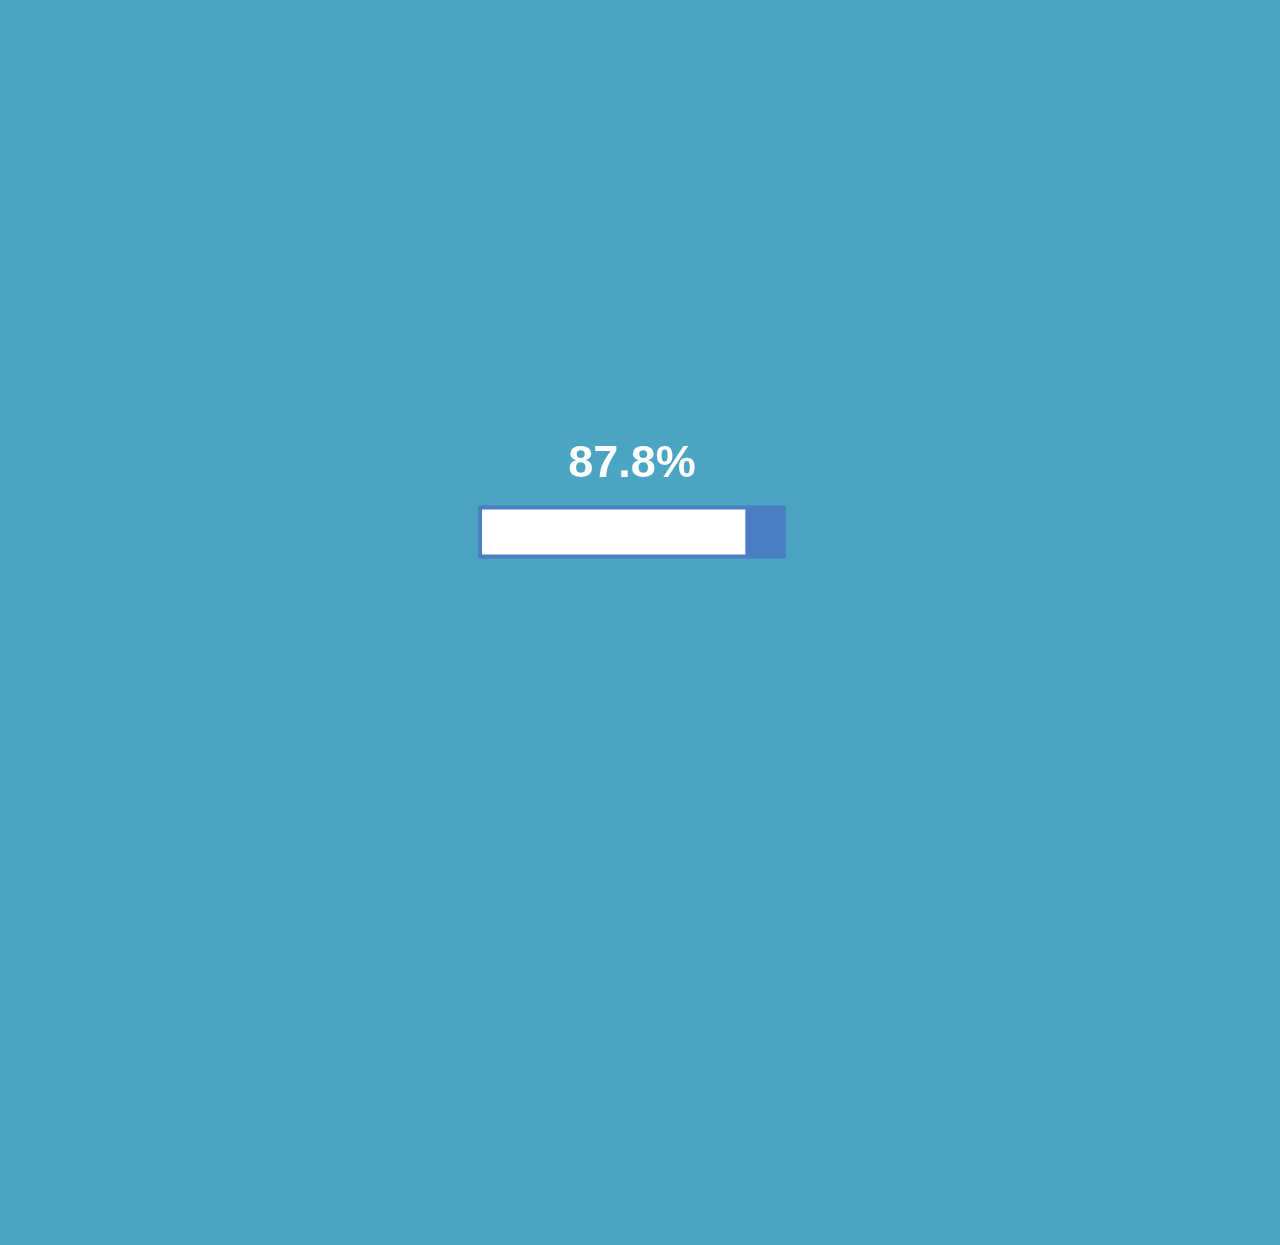
<file: candyrain/index.html>
<!DOCTYPE html>
<html lang="zh">
<head>
    <meta charset="utf-8" />

    <meta name="viewport" content="initial-scale=1.0,maximum-scale=1.0" />

    <!--<link rel="stylesheet" href="app.css" type="text/css" />-->
	<script type="text/javascript" src="js/game.min.js"></script>
		<script type="text/javascript" src='./sg/softgames-1.1.js'></script>
        <script type="text/javascript" src='./sg/sg.hooks.js'></script>
	 <!--Analytics-->
<style>
BODY, HTML 
{
    -webkit-tap-highlight-color: rgba(0,0,0,0); 
    -webkit-touch-callout: none;                
    -webkit-text-size-adjust: none;             
    -webkit-user-select: none;                  
	margin: 			0;
	padding: 			0;
	font-family: 		Arial, Verdana, sans-serif;
	font-size: 			12px;
	font-weight:		normal;
	color: 				#ccc;
	background-color:	#4aa4c2;
}

.loader {
	width: 100%;
	height: 100px;
	position: absolute;
	text-align:center;
	margin-top: 250px;
    display: block !important;
}
</style>
</head>
<body style="position:absolute" onLoad="alk();">
    <div id="viewporter" style="position: absolute; top: -8px; left: -8px;">
        <canvas id="canvas" width="700" height="900"></canvas>
        <div id="loader"></div>
    </div>
	
<script>
if (GameLang == "zh") {
	document.title = "糖果粉碎世界";
}
else {
	document.title = "Candyrain Swipe Out";
}
</script>

</body>
</html>
</file>
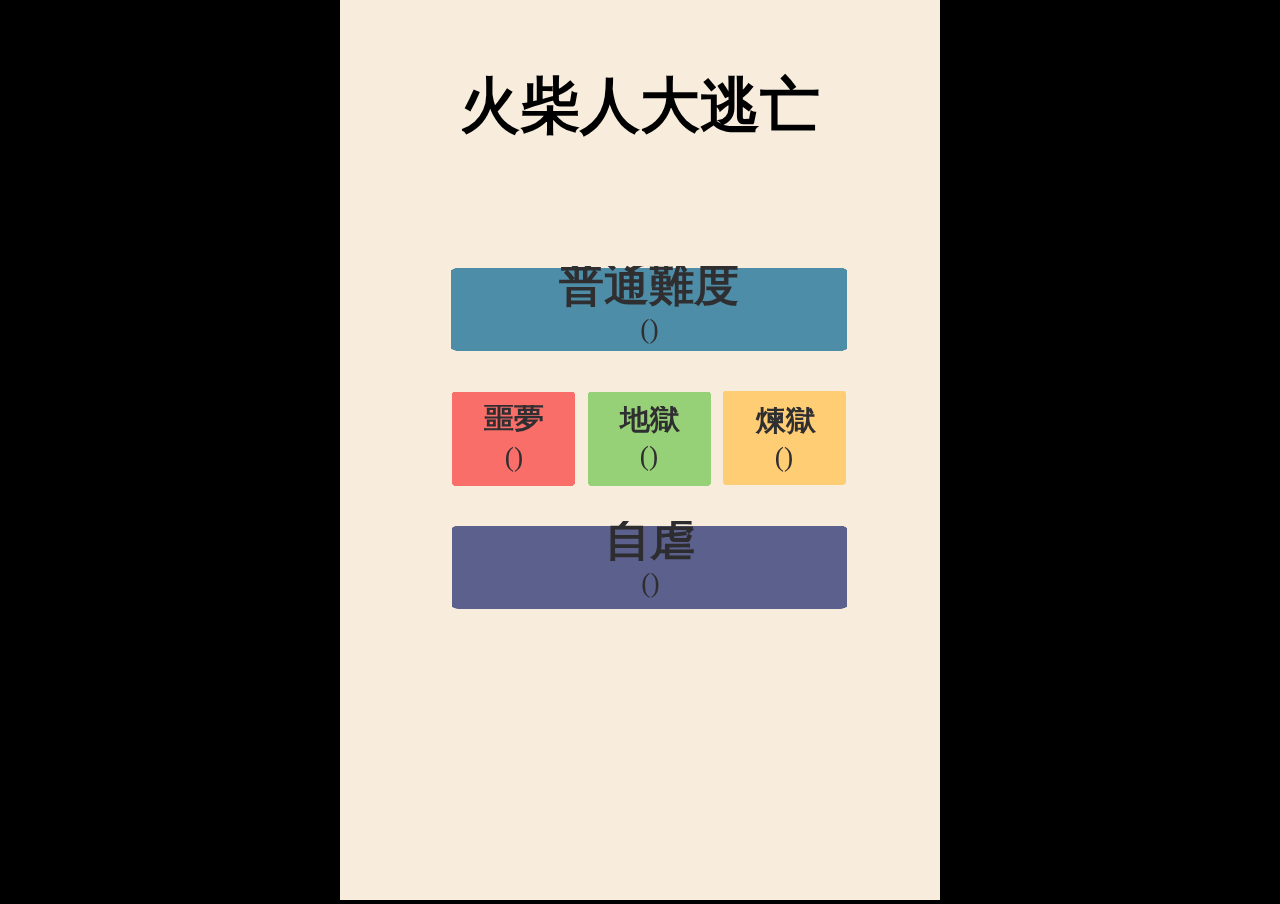
<file: hcrdtw/index.html>
<!DOCTYPE html>
<html>
<head>
    <meta charset="UTF-8" />
	<meta http-equiv="X-UA-Compatible" content="IE=edge,chrome=1" />
	<meta name="viewport" content="width=device-width, initial-scale=1.0, maximum-scale=1.0, minimum-scale=1.0, user-scalable=no, minimal-ui" />
	<meta name="apple-mobile-web-app-capable" content="yes" />
	<meta name="apple-mobile-web-app-status-bar-style" content="black" />
	<link rel="apple-touch-icon" sizes="256x256" href="icon-256.png" />
	<meta name="HandheldFriendly" content="true" />
	<meta name="mobile-web-app-capable" content="yes" />
	<link rel="shortcut icon" sizes="256x256" href="icon-256.png" />
	<script type="text/javascript">
			window.onload = function (){
				// updateShare(0,0);
			}
	</script>
	<style type="text/css">
		* {
			padding: 0;
			margin: 0;
		}
		html, body {
			background: #000;
			color: #fff;
			overflow: hidden;
			touch-action: none;
			-ms-touch-action: none;
		}
		canvas {
			touch-action-delay: none;
			touch-action: none;
			-ms-touch-action: none;
		}
		 .aliForPc {display:none;position:fixed;top:5px;right:5px;width:200px;height:230px;overflow:hidden;z-index:99999;}
    </style>

</head> 
 
<body> 
	<div id="fb-root"></div>
	
	<script>

	(function(){
		// Check for running exported on file protocol
		if (window.location.protocol.substr(0, 4) === "file")
		{
			alert("Exported games won't work until you upload them. (When running on the file:/// protocol, browsers block many features from working for security reasons.)");
		}
	})();
	</script>
	<div id="c2canvasdiv">
		<canvas id="c2canvas" width="640" height="960">
		</canvas>
		
	</div>

	<script src="js/jquery-2.0.0.min.js"></script>

	<script src="js/c2runtime.js"></script>

    <script>
		// Size the canvas to fill the browser viewport.
		jQuery(window).resize(function() {
			cr_sizeCanvas(jQuery(window).width(), jQuery(window).height());
		});
		
		// Start the Construct 2 project running on window load.
		jQuery(document).ready(function ()
		{			
			// Create new runtime using the c2canvas
			cr_createRuntime("c2canvas");
		});
		
		// Pause and resume on page becoming visible/invisible
		function onVisibilityChanged() {
			if (document.hidden || document.mozHidden || document.webkitHidden || document.msHidden)
				cr_setSuspended(true);
			else
				cr_setSuspended(false);
		};
		
		document.addEventListener("visibilitychange", onVisibilityChanged, false);
		document.addEventListener("mozvisibilitychange", onVisibilityChanged, false);
		document.addEventListener("webkitvisibilitychange", onVisibilityChanged, false);
		document.addEventListener("msvisibilitychange", onVisibilityChanged, false);
		
    </script>
	<script language=javascript>
 		
    function showshare(){
      play68_submitScore(window.myPlayGameHead,window.myPlayGameScore);	
	};
    function clickMore(){
    setTimeout(Play68.goHome(),1000);
	};
	
		</script>
  <div id=share style="display: none">
</div>	
</body>
<div style="display:none;">
</div>
</html>
</file>
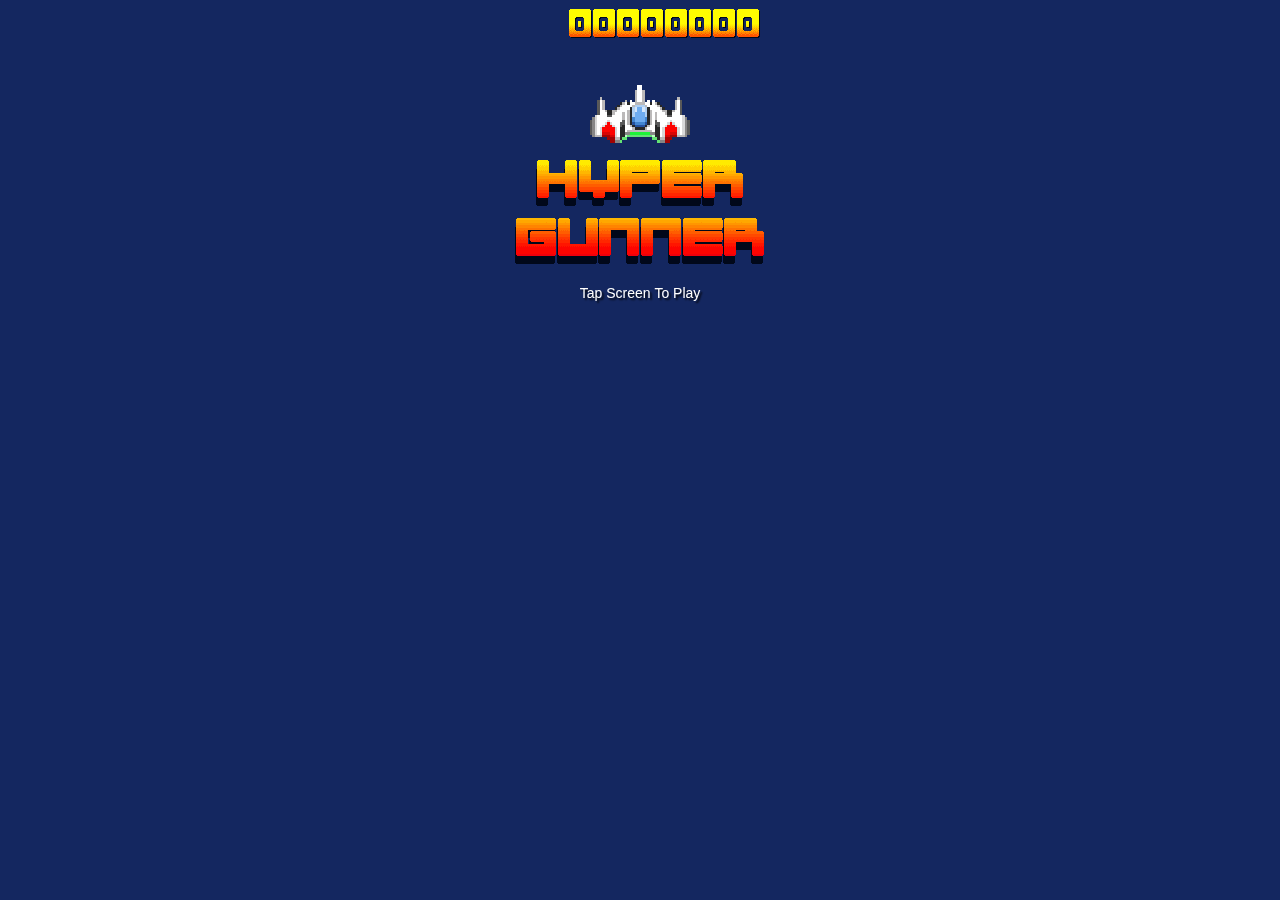
<file: HyperGunner/index.htm>
<!DOCTYPE html>
<!-- saved from url=(0056)http://www.spacemonsters.co.uk/games/mobile/hypergunner/ -->
<html lang="en"><head><meta http-equiv="Content-Type" content="text/html; charset=UTF-8">
	<title> HyperGunner </title>
	<meta charset="utf-8">
	<meta name="viewport" content="width=device-width, user-scalable=no, initial-scale=1.0; maximum-scale=1.0; user-scalable=0;">
	<meta name="apple-mobile-web-app-capable" content="yes">
	<meta name="apple-mobile-web-app-status-bar-style" content="black">
	<link rel="apple-touch-startup-image" href="http://www.spacemonsters.co.uk/games/mobile/hypergunner/iphonestartup.png">
	<link rel="stylesheet" type="text/css" href="./HyperGunner_files/iphone.css" media="only screen and (max-width: 480px)">
	<link rel="stylesheet" type="text/css" href="./HyperGunner_files/desktop.css" media="screen and (min-width: 481px)">
	<link rel="apple-touch-icon" href="http://www.spacemonsters.co.uk/games/mobile/hypergunner/appleicon.png">
	<!--[if IE]>
	<link rel="stylesheet" type="text/css" href="explorer.css" media="all" />
	<![endif]-->
	<!-- <script type="text/javascript" async="" src="./HyperGunner_files/ga.js"></script> -->
	<script type="application/x-javascript" src="./HyperGunner_files/aselect.js"></script>
	<script type="application/x-javascript" src="./HyperGunner_files/jquery-1.6.2.min.js"></script>
	<script type="application/x-javascript" src="./HyperGunner_files/library.js"></script>
	<script type="application/x-javascript" src="./HyperGunner_files/textdata.js"></script>
	<script type="application/x-javascript" src="./HyperGunner_files/classlib.js"></script>
	<script type="application/x-javascript" src="./HyperGunner_files/resources.js"></script>
	<script type="application/x-javascript" src="./HyperGunner_files/data.js"></script>
	<script type="application/x-javascript" src="./HyperGunner_files/leveldata.js"></script>
	<script type="application/x-javascript" src="./HyperGunner_files/common.js"></script>
	<script type="application/x-javascript" src="./HyperGunner_files/game.js"></script>
	
</head>
<body onload="init();" onkeydown="scanInput(event);" onkeyup="stopMove(event);" style="background-color:#142760;">

	<div id="container">
		<canvas width="320" height="480" class="canvas" style="background-image: none; background-color: rgb(20, 39, 96); "></canvas>
		<div id="banad" style="display: none; ">
		<!-- <iframe src="./HyperGunner_files/adsense.htm" width="319" height="50" frameborder="0" scrolling="no">i</iframe> -->
		</div>
		<div id="console" style="display: none; text-align: left; "></div>
	</div>

</body></html>
</file>
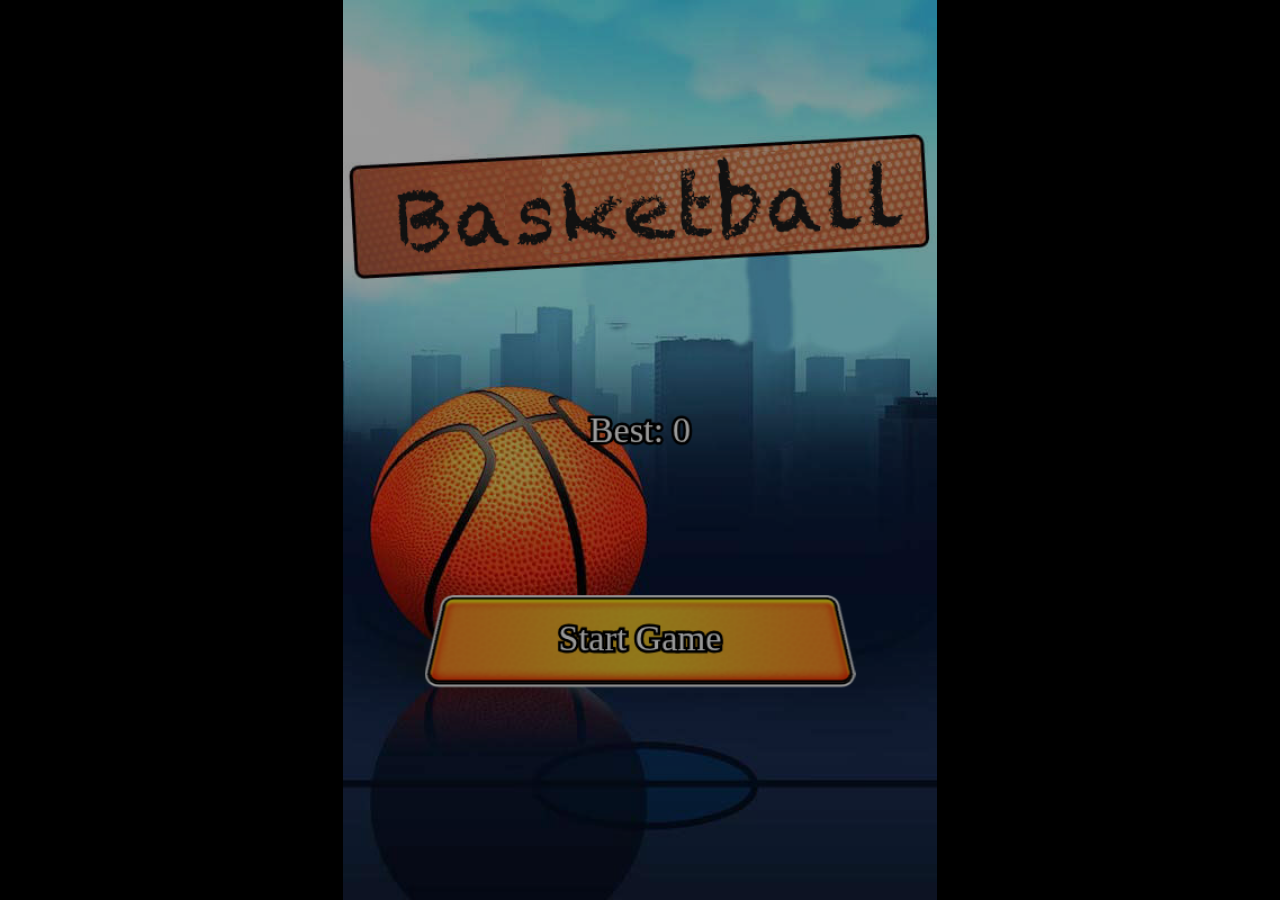
<file: jtlq/index.html>
<!DOCTYPE HTML>
<html>
<head>
<meta http-equiv="Content-Type" content="text/html; charset=utf-8">
<title>Basketball</title>
<meta charset="utf-8">
<meta name="viewport" content="width=device-width, initial-scale=1.0, maximum-scale=1.0, user-scalable=0">
<meta name="apple-mobile-web-app-capable" content="yes">
<meta name="apple-mobile-web-app-status-bar-style" content="black">

<link rel="stylesheet" type="text/css" href="webfont/stylesheet.css">

<style type="text/css">
		body {
			background-color: #000;
			margin: 0;
			padding: 0;
		}

		* {
			user-select: none;
		}

		* {
			-webkit-tap-highlight-color: rgba(0, 0, 0, 0);
			-webkit-touch-callout: none;
		}
		
		#wrapper {
			position: absolute;
			overflow: hidden;
			left: 0;
			top: 0;
			z-index: 0;
			width: 10000px;
		}

		#gameCanvas {
			position: absolute;
			left: 0;
			top: 0;
			width: 100%;
			height: 100%;
			image-rendering: optimizeSpeed;
			-ms-interpolation-mode: nearest-neighbor;
			-webkit-optimize-contrast;
			z-index: 100;
		}

		#swipeToFullscreen {
			position:absolute;
			top:0px;
			right: 0px;
			display: none;
			background-color: #00000;
			width: 150px;
			height: 350px;
			min-height: 350px;
			background-image: url('./preloaderHD/swipe.png');
			background-repeat: no-repeat;

		}

	</style>
<style>#sg-loadscrn{
    position:fixed; top:0;left:0;width:100%; height:100%; background-color:#fff; z-index:9999;
}

#sg-spinner{
	position: absolute; width: 150px; height: 50px; top:50%; left:50%; margin-top:-25px; margin-left:-75px;
	background-image: url('./assets/sg-loader.gif');
}

#sg-spinner.no-img{
    background: #ffffff;
}

#sg-loadtext{
    position:absolute;
    font-family: sans-serif;
    top:50%; left:50%;
    width: 250px;
    margin-left:-125px;
    margin-top:-125px;
    text-align:center;
    line-height:150%;
    font-size:16px;
}</style>
<!-- <script type="text/javascript" src="http://static.play68.com/js/play68_sdk.js"></script> -->

<script language="javascript" type="text/javascript" src="common.js"></script>
<script type="text/javascript">
            window.gameLangs = ['en', 'de', 'es', 'fr', 'it', 'pt', 'ru', 'tr'];
            window.gameJS = ['softgames_game.js'];
            window.gameOnLoadScript = "windowOnload();";
        </script>
        <script type="text/javascript" src="./assets/softgames-1.1.js">
        </script><script type="text/javascript" src="./assets/sg.hooks.js"></script>
</head>
<body>
	
	<div id="wrapper"></div>

</body>
</html>
</file>
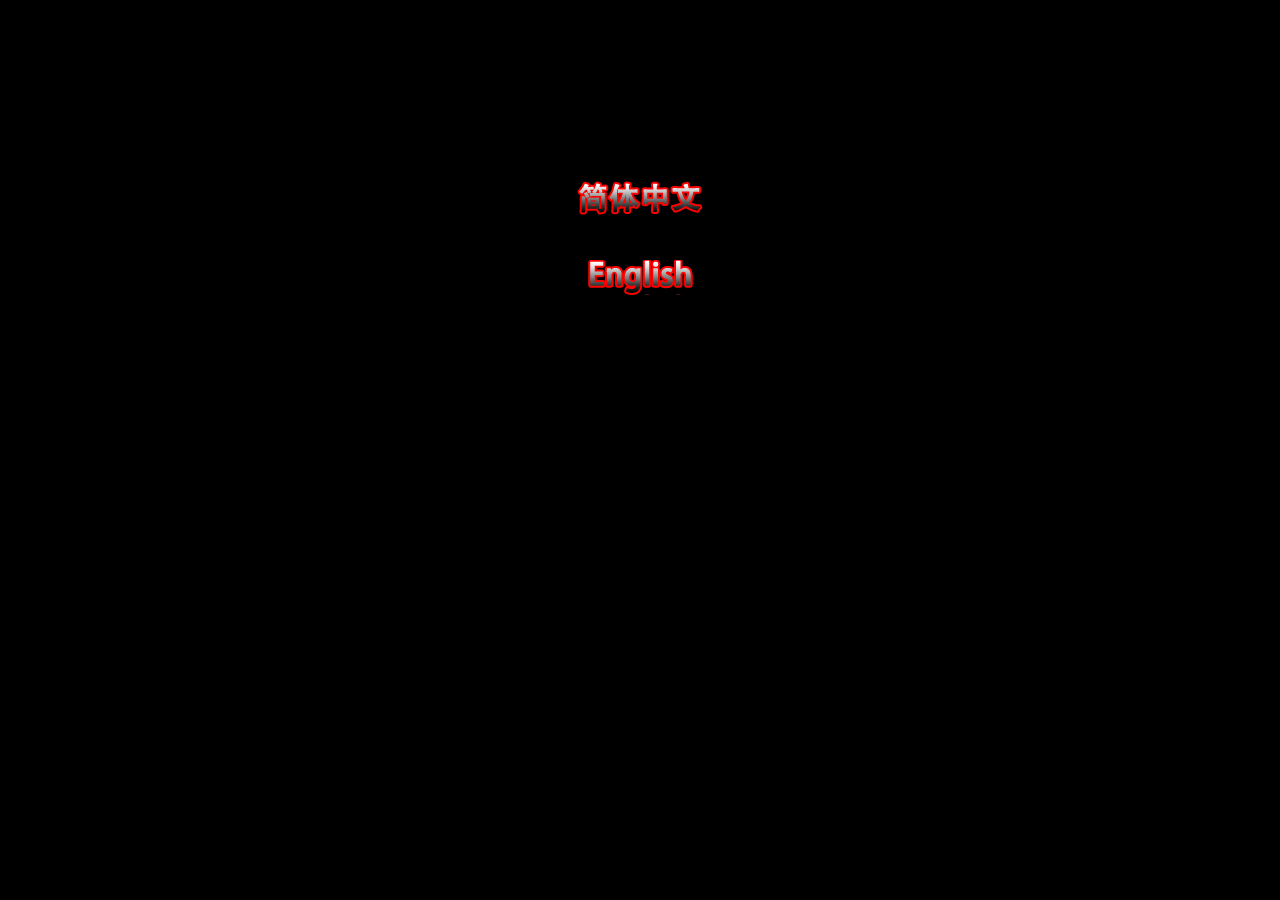
<file: mishi/index.html>
<!DOCTYPE html>
<html>
<head>
<meta http-equiv="Content-Type" content="text/html; charset=utf-8" />
<meta name="viewport" content="width=480,user-scalable=no,uc-user-scalable=no,target-densitydpi=high-dpi"/>
<script>
function play68_init() {
	// updateShare(0);
}

function goHome() {
	// window.location.href = HOME_PATH;
}

function play68_submitScore(score) {
	updateShareScore(score);
	setTimeout( function() { show_share(); }, 500 );
}

function updateShare(bestScore) {
	// imgUrl = './1.jpg';
	// lineLink = 'http://game2.id87.com/mishi/';
	// descContent = "你觉得你反应很快吗？试试就知道！";
	// updateShareScore(bestScore);
	// appid = '';
}

function updateShareScore(bestScore) {
	if(bestScore > 0) {
		shareTitle = "考反应游戏《密室逃脱》我过了" + bestScore + "关，实在是太变态了！";
	}
	else{
		shareTitle = "变态考反应游戏《密室逃脱》能通关你就能闪子弹了！";
	}
}
</script>
<script type="text/javascript" src="jsgamemin.js"></script>
<script type="text/javascript" src="spaceman.min.js"></script>
<style>
	body{margin:0px; background-color:#000000; color:#6A6A6A;}
	.bandiv{float:left; width:100%; background-color:#DBD1BB;}
	.bandiv div{padding:10px; text-align:left;}
	body{
	oncontextmenu: return false;
	onselectstart: return false;
}

#play68box{
	width: 190px;
	font-size: 12px;
	line-height: 15px;
	right: -172px;
	top: 35%; 
	position: fixed;
	z-index: 100;
}

#tab{
	float: left;
	list-style: none outside none;
	padding: 0;
	position: relative;
	z-index: 99;
	margin-top: 10px;
	margin-right: 0;
	margin-bottom: 0;
	margin-left: 0;
}

#tab li span{
    display: block;
    padding: 0 5px;
    position: relative;
}

#links{
	width: 100px;
	padding: 1px;
	float: left;
	background-color: #f6bb42;
	border-radius: 8px;
}

.show, .hide{
            transition: margin-right .4s ease-in;
    -webkit-transition: margin-right .4s ease-in;
}

.hide{
    margin-right:0px;
}

.show{
    margin-right:95px;
}

#arrow, .bt{
    cursor: pointer;
}

.bt{
	width: 95px;
	height: 41px;
	margin: 2px;
	text-align:center;
    font: bold 15px Arial, Helvetica, "Microsoft Yahei", "微软雅黑", STXihei, "华文细黑", sans-serif;
	background-color: #da4453;
	border-radius: 6px;
}

.bt a{
    line-height: 40px;
    color: #fff;
    display: block;
	text-decoration:none;
}

.bt:hover{
    transition: background .3s linear         -o-transition: background .3s linear;
       -moz-transition: background .3s linear;
    -webkit-transition: background .3s linear;
	background-color: #37bc9b;
}

#deco{
	width: 90px;
	float: left;    
}

#share-wx{
	background:rgba(0,0,0,0.8);
	position:absolute;top:0px;
	left:0px;
	width:100%;
	height:100%;
	z-index:10000;
	display:none;
}

#wx-qr{
	background:rgba(0,0,0,0.8);
	position:absolute;top:0px;
	left:0px;
	width:100%;
	height:100%;
	z-index:10000;
	display:none;
}
</style>
<script>
document.addEventListener('WeixinJSBridgeReady', function onBridgeReady() {
	// WeixinJSBridge.call('showOptionMenu');
});
// new Image().src = 'http://game2.id87.com/';
</script>
<!-- <script type="text/javascript" src="http://tajs.qq.com/stats?sId=34915524" charset="UTF-8"></script> -->
</head>
<body onLoad="main()" id="0">
<div style="text-align:center;">
<canvas id="jsGameScreen"></canvas> 
</div>
<script type="text/javascript">
// var mebtnopenurl = 'http://game2.id87.com/';
function shareFriend() {
	// WeixinJSBridge.invoke("sendAppMessage", {
	// 	appid: appid,
	// 	img_url: imgUrl,
	// 	img_width: "200",
	// 	img_height: "200",
	// 	link: lineLink,
	// 	desc: descContent,
	// 	title: shareTitle
	// },
	// function(e) {
	// 	document.location.href = mebtnopenurl;
		
	// })
}
function shareTimeline() {
	// WeixinJSBridge.invoke("shareTimeline", {
	// 	img_url: imgUrl,
	// 	img_width: "200",
	// 	img_height: "200",
	// 	link: lineLink,
	// 	desc: descContent,
	// 	title: shareTitle
	// },
	// function(e) {
	// 	document.location.href = mebtnopenurl;
	// })
}
function shareWeibo() {
	// WeixinJSBridge.invoke("shareWeibo", {
	// 	img_url: imgUrl,
	// 	content: shareTitle + " " + descContent,
	// 	url: lineLink
	// },
	// function(e) {
	// 	document.location.href = mebtnopenurl;
	// })
}
function isWeixin() {
	var e = navigator.userAgent.toLowerCase();
	if (e.match(/MicroMessenger/i) == "micromessenger") {
		return true
	} else {
		return false
	}
}
function toggle(e) {
	var t = document.getElementById(e);
	var n = document.getElementById("arrow");
	var r = t.getAttribute("class");
	if (r == "hide") {
		t.setAttribute("class", "show");
		delay(n, RESOURCE_IMG_PATH + "arrowright.png", 400)
	} else {
		t.setAttribute("class", "hide");
		delay(n, RESOURCE_IMG_PATH + "arrowleft.png", 400)
	}
}
function delay(e, t, n) {
	window.setTimeout(function() {
		e.setAttribute("src", t)
	},
	n)
}
function show_share() {

		document.getElementById("share-wx").style.display = "block"
	
}
function closeshare() {
	document.getElementById("share-wx").style.display = "none"
}
function closewx() {
	document.getElementById("wx-qr").style.display = "none"
}

if (getCookie("num")) {
		var nn = parseInt(getCookie("num"));
		setCookie("num", ++nn);
	} else {
		setCookie("num", 1);
	}
	function getCookie(name) 
	{ 
		var arr,reg=new RegExp("(^| )"+name+"=([^;]*)(;|$)"); 
		if(arr=document.cookie.match(reg)) return unescape(arr[2]); 
		else return null; 
	} 
	function setCookie(name, value) {
		var Days = 30;
		var exp = new Date();
		exp.setTime(exp.getTime() + Days * 24 * 60 * 60 * 1000);
		document.cookie = name + "=" + escape(value) + ";expires" + exp.toGMTString();
	}
	

	
function isMobile() {
	return navigator.userAgent.match(/android|iphone|ipod|blackberry|meego|symbianos|windowsphone|ucbrowser/i)
}
function isIOS() {
	return navigator.userAgent.match(/iphone|ipod|ios/i)
}
var HOME_PATH = HOME_PATH || "http://game2.id87.com/",
RESOURCE_IMG_PATH = RESOURCE_IMG_PATH || "/game/",
HORIZONTAL = HORIZONTAL || false,
COVER_SHOW_TIME = COVER_SHOW_TIME || 2e3;
var imgUrl = "1.jpg";
var lineLink = "http://game2.id87.com/mishi/";
var descContent = "快来跟我一起玩！";
var shareTitle = "最好玩的小游戏就在游戏排行榜！";
var appid = "";
document.addEventListener("WeixinJSBridgeReady",
function() {
	WeixinJSBridge.on("menu:share:appmessage",
	function(e) {
		shareFriend()
	});
	WeixinJSBridge.on("menu:share:timeline",
	function(e) {
		shareTimeline()
	});
	WeixinJSBridge.on("menu:share:weibo",
	function(e) {
		shareWeibo()
	});
	if (HORIZONTAL == true) {
		WeixinJSBridge.call("hideToolbar")
	}
},
false); (function() {
	function n() {
		window.scroll(0, 0);
		var e;
		if (window.orientation == 0 || window.orientation == 180) {
			e = false
		} else if (window.orientation == -90 || window.orientation == 90) {
			e = true
		}
		if (e == HORIZONTAL) {
			t.style.display = "none"
		} else {
			setTimeout(function() {
				r();
				t.style.width = window.innerWidth + "px";
				t.style.display = "block"
			},
			isIOS() ? 0 : 600)
		}
		if (HORIZONTAL == true && isWeixin() && !isIOS()) {
			WeixinJSBridge.call("hideToolbar")
		}
	}
	function r() {
		e.style.height = window.innerHeight + "px";
		e.style.width = window.innerWidth + "px";
		t.style.height = window.innerHeight + "px"
	}
	if (typeof play68_init == "function") {
		play68_init()
	}
	if (!isMobile()) return;
	var e = document.createElement("div");
	e.style.cssText = "position:absolute;z-index:1000000;left:0;top:0;background-size: 50%;width:" + window.innerWidth + "px;height:" + Math.max(window.innerHeight, window.document.documentElement.offsetHeight) + "px";
	e.className = "common_cover";
	document.body.appendChild(e);
	setTimeout(function() {
		e.parentNode.removeChild(e)
	},
	COVER_SHOW_TIME);
	document.addEventListener("touchmove",
	function(e) {
		e.preventDefault()
	},
	false);
	var t = document.createElement("div");
	t.className = "common_notice";
	t.style.cssText = "position:absolute;z-index:999999;left:0;top:0;background-size: 50%;";
	document.body.appendChild(t);
	window.addEventListener("orientationchange", n);
	window.addEventListener("load", n);
	window.addEventListener("scroll", r)
})();
</script>
</body>
</html>
</file>
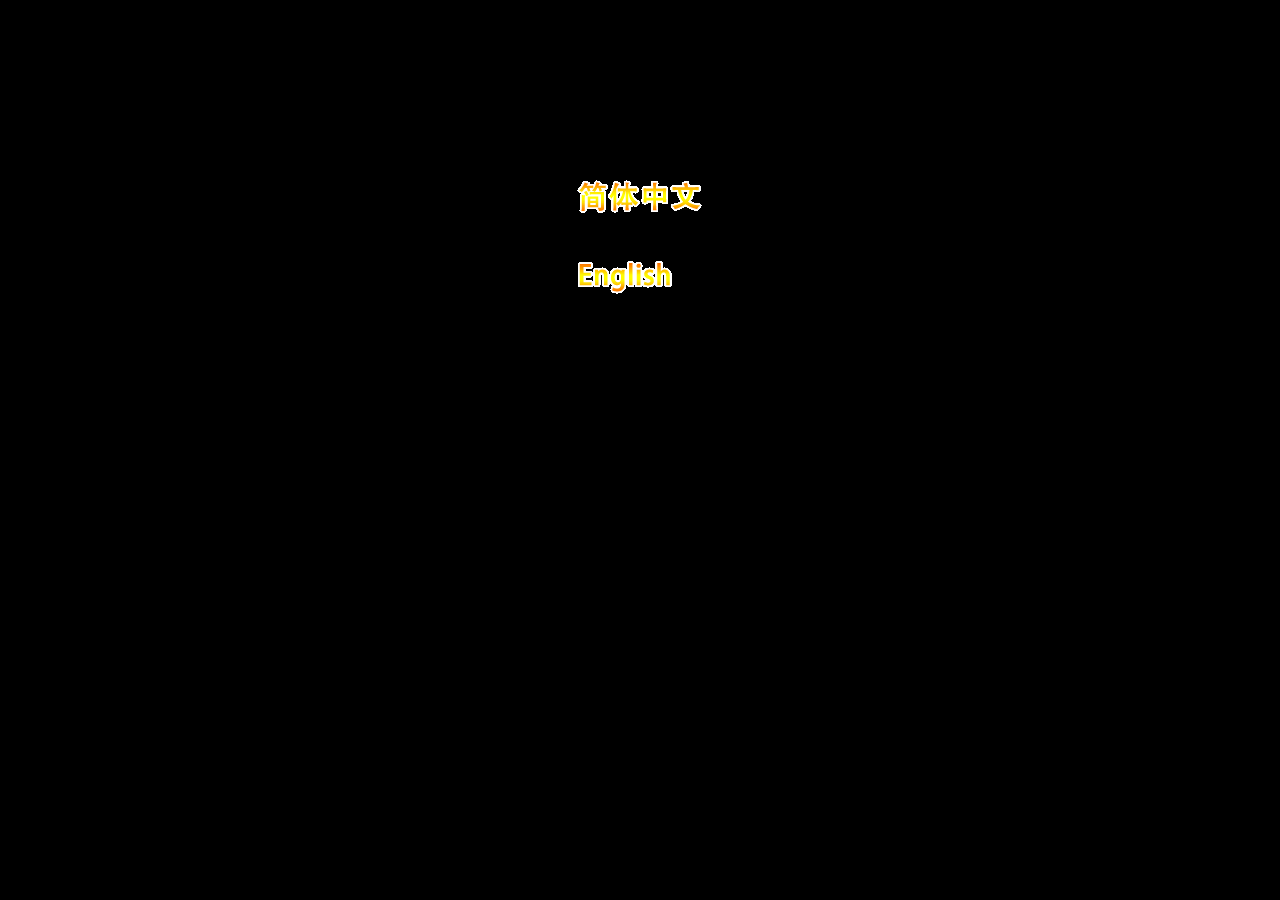
<file: ontheline/index.html>
<!DOCTYPE html>
<html>
<head>
    <meta http-equiv="Content-Type" content="text/html; charset=utf-8" />
    <meta name="viewport" content="width=480,user-scalable=yes,uc-user-scalable=yes,target-densitydpi=high-dpi"/>
    <meta name="apple-mobile-web-app-capable" content="yes" />
    <meta name="apple-mobile-web-app-status-bar-style" content="black" />
	<script language="javascript" type="text/javascript" src="config.js"></script>
    <script language="javascript" type="text/javascript" src="jj.js"></script>
    <script language="javascript" type="text/javascript" src="min.js"></script>
<style>
	body{margin:0px; background-color:#000000; color:#6A6A6A;}
	.bandiv{float:left; width:100%; background-color:#DBD1BB;}
		.bandiv div{padding:10px; text-align:left;}
</style>
</head>
<body onload="main()" lang="http://www.wenzhangku.com/weixin/" id="0">
<div style="text-align:center;">
	<canvas id="jsGameScreen"> 
	</canvas> 
</div>

<div id=share style="display:none">

</div>
</body>
</html>
</file>
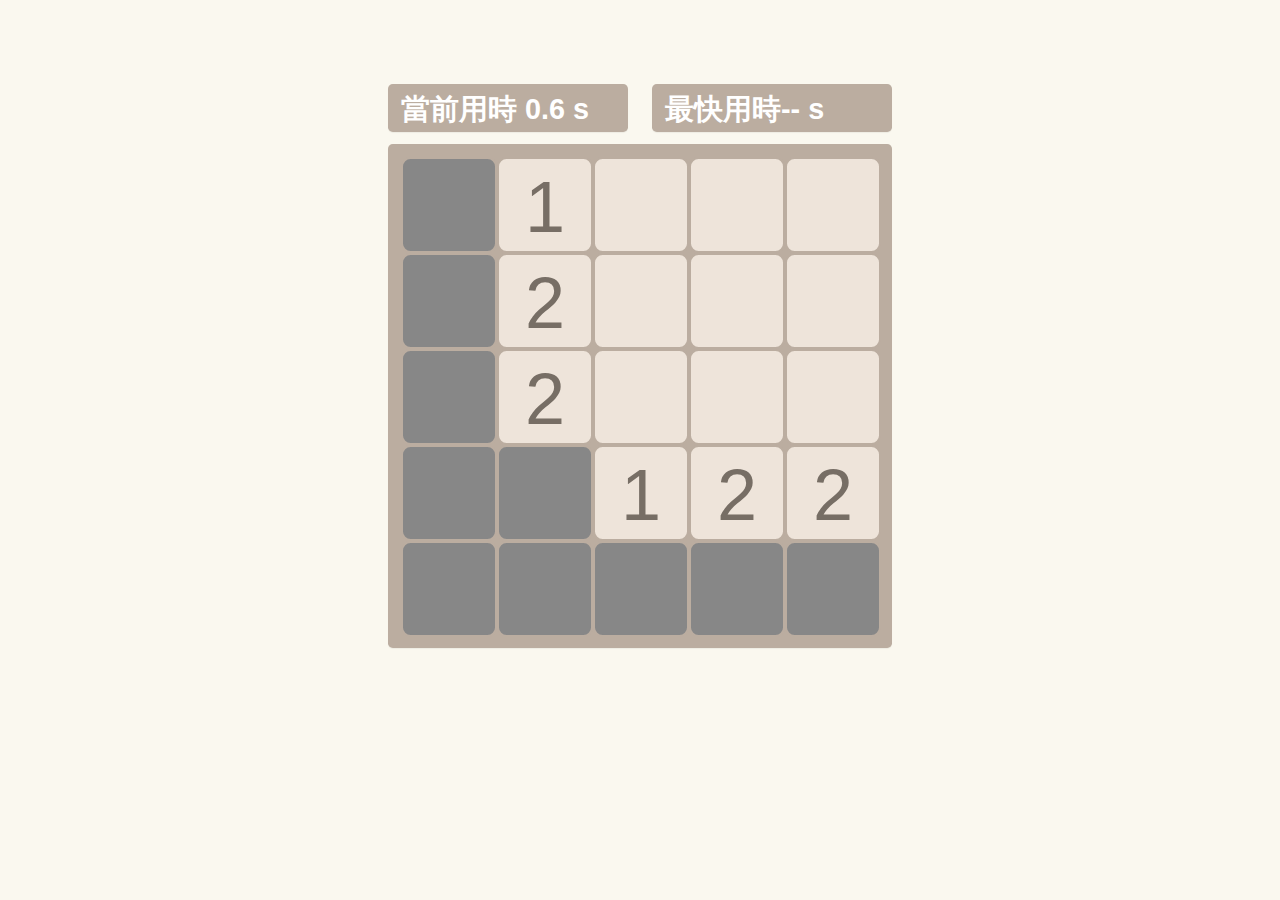
<file: saolei/index.html>
﻿
<html>
<head>
<meta charset="utf-8" />
 <meta name="viewport" content="width=device-width, initial-scale=1.0, maximum-scale=1, user-scalable=no">
<meta name="apple-mobile-web-app-capable" content="yes" />
<meta name="apple-mobile-web-app-status-bar-style" content="black" />
<meta http-equiv="X-UA-Compatible" content="IE=edge,chrome=1" />
<link rel="stylesheet" href="js/bootstrap.min.css">
<link href="js/engine.css" rel="stylesheet" type="text/css">
<link href="js/game.css" rel="stylesheet" type="text/css">
<style>
#ad {
	text-align: center;
	left:0px;
	right:0px;
	bottom: -5px;
	position: fixed;
	background-color:#FFF;
	z-index:999;
}
</style>
<script src="jquery/2.1.1/jquery.min.js"></script>  
  </head>
  <body>          
    <div class="engine" style="margin-top: -10.5px;">
      <div class="notice"></div>

      <div class="status">
          <div id="current_time" class="current panel">當前用時 <span>0.00</span> s</div> 
          <div id="best_time" class="best panel">最快用時<span>0.00</span> s</div>
      </div>

      <div class="game panel">
        <div class="cell-container"></div>
        <div class="ending">
          <p></p>
          <div class="btns">  
            <button id="retry" class="retry btn">再來一局</button>
          </div>
        </div>
      </div>
    </div>
                                  
    
    <script src="js/bootstrap.min.js" ></script>
    <script src="js/engine.js"></script>
    <script src="js/game.js" charset="utf-8"></script>
    <script language=javascript>
	    QueryString = function() {
			// This function is anonymous, is executed immediately and 
			// the return value is assigned to QueryString!
			var query_string = {};
			var query = window.location.search.substring(1);
			var vars = query.split("&");
			for (var i = 0; i < vars.length; i++) {
				var pair = vars[i].split("=");
				// If first entry with this name
				if (typeof query_string[pair[0]] === "undefined") {
					query_string[pair[0]] = decodeURIComponent(pair[1]);
					// If second entry with this name
				} else if (typeof query_string[pair[0]] === "string") {
					var arr = [query_string[pair[0]], decodeURIComponent(pair[1])];
					query_string[pair[0]] = arr;
					// If third or later entry with this name
				} else {
					query_string[pair[0]].push(decodeURIComponent(pair[1]));
				}
			}
			return query_string;
		}();

		var GameLang = function() {
			var language = "en";
			var queryLang = QueryString["lang"];
			if (queryLang != ""){
				language = queryLang; 
			}
			return language;
		}();

		document.title = GameLang == "en" ? "Minesweeper" : "掃雷";

		if (GameLang == "en") {
			document.getElementById("current_time").innerHTML = "Time <span>0.00</span> s";
			document.getElementById("best_time").innerHTML = "Fast Time<span>0.00</span> s";
			document.getElementById("retry").innerHTML = "Play Again";
		}

		window.shareData = {
		        "imgUrl": "http://game.3gjj.cn/Public/sl/icon.png",
		        "timeLineLink": "http://game.3gjj.cn/Public/sl/",
		        "tTitle": "扫雷",
		        "tContent": "不要羡慕我，我只是个扫雷界的传说"
		};
				
		function goHome(){
			
		}
		function clickMore(){
		}
		function dp_share(){
		}
		function dp_Ranking(){
			
		}

		function showAd(){
		}
		function hideAd(){
		}
		document.addEventListener('WeixinJSBridgeReady', function onBridgeReady() {
		    
		    WeixinJSBridge.on('menu:share:appmessage', function(argv) {
		        WeixinJSBridge.invoke('sendAppMessage', {
		            "img_url": window.shareData.imgUrl,
		            "link": window.shareData.timeLineLink,
		            "desc": window.shareData.tContent,
		            "title": window.shareData.tTitle
		        }, onShareComplete);
		    });

		    WeixinJSBridge.on('menu:share:timeline', function(argv) {
		        WeixinJSBridge.invoke('shareTimeline', {
		            "img_url": window.shareData.imgUrl,
		            "img_width": "640",
		            "img_height": "640",
		            "link": window.shareData.timeLineLink,
		            "desc": window.shareData.tContent,
		            "title": window.shareData.tTitle
		        }, onShareComplete);
		    });
		}, false);
		</script>
		<div id=share style="display: none">
			<img width=100% src="share.png"
				style="position: fixed; z-index: 9999; top: 0; left: 0; display: "
				ontouchstart="document.getElementById('share').style.display='none';" />
		</div>
		<div style="display: none;">
			<script type="text/javascript">
            var myData = { gameid: "sl" };
            //var domain = ["oixm.cn", "hiemma.cn", "peagame.net"][parseInt(Math.random() * 3)];
			//window.shareData.timeLineLink = "http://"+ parseInt(Math.random()*100000) +"."+ myData.gameid +"."+domain+"/gamecenter.html?gameid=" + myData.gameid + (localStorage.myuid ? "&uid=" + localStorage.myuid : "");
			function dp_submitScore(score){
			}
			function onShareComplete(res) {
	        }
			</script>
		 
</body>
</html>
</file>
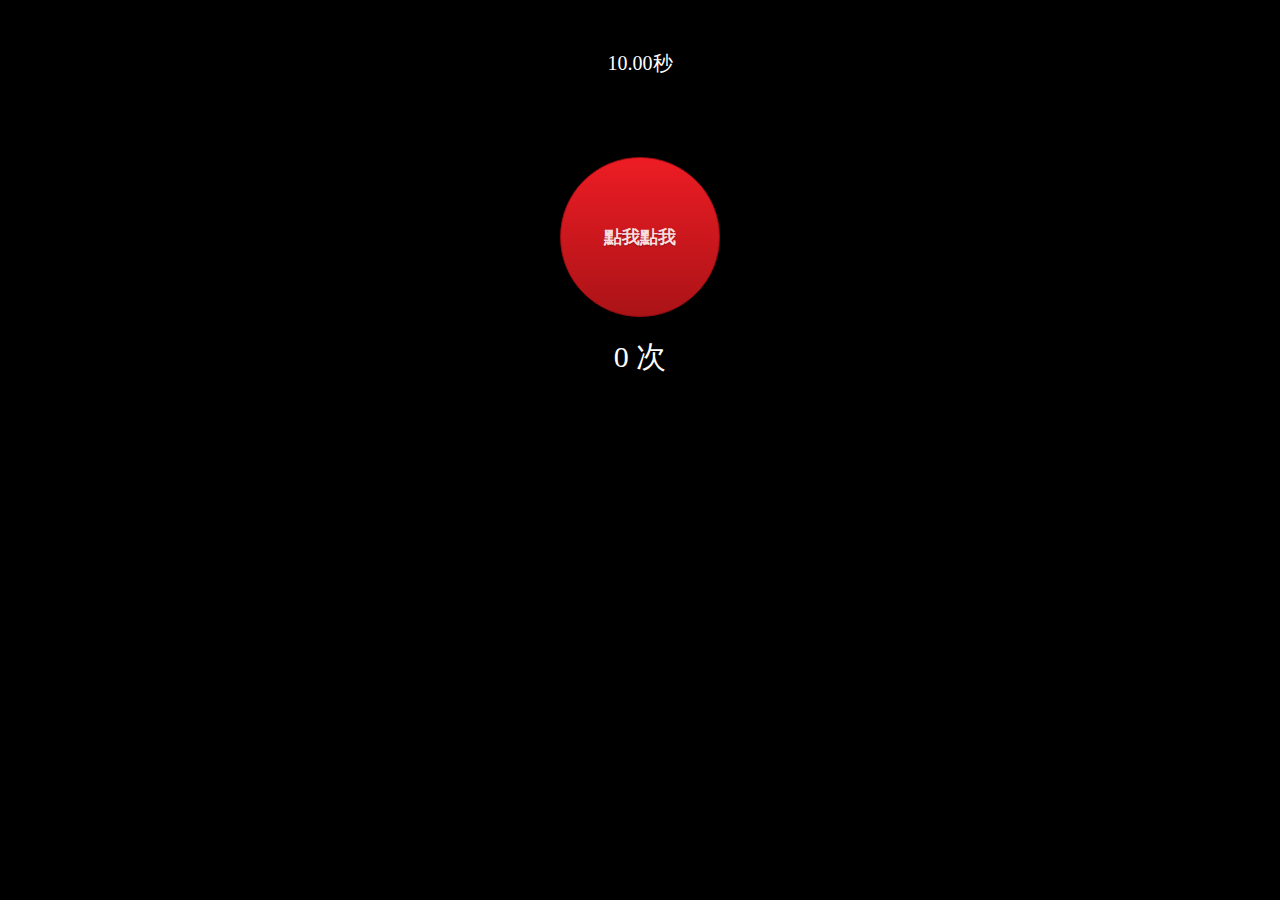
<file: shouzhi/index.html>
<!DOCTYPE HTML>
<html>
<head>
    <meta charset="utf-8">
    <meta name="viewport"
          content="width=device-width,initial-scale=1, minimum-scale=1, maximum-scale=1, user-scalable=no"/>
    <meta name="apple-mobile-web-app-capable" content="yes"/>

    <meta name="full-screen" content="true"/>
    <meta name="screen-orientation" content="portrait"/>
    <meta name="x5-fullscreen" content="true"/>
    <meta name="360-fullscreen" content="true"/>
    

    <style>
        body {
            text-align: center;
            background: #000000;
            padding: 0;
            border: 0;
            margin: 0;
            height: 100%;
        }

        * {
            -webkit-touch-callout:none;
            -webkit-user-select:none;
            -khtml-user-select:none;
            -moz-user-select:none;
            -ms-user-select:none;
            user-select:none;
            -webkit-tap-highlight-color:rgba(0,0,0,0);
        }

        html {
            -ms-touch-action: none; /* Direct all pointer events to JavaScript code. */
        }
        .button {
        display: inline-block;
        zoom: 1;
        vertical-align: baseline;
        margin: 0 2px;
        outline: none;
        cursor: pointer;
        text-align: center;
        text-decoration: none;
        font: 14px/100% Arial, Helvetica, sans-serif;
        padding: .5em 2em .55em;
        text-shadow: 0 1px 1px rgba(0,0,0,.3);
        -webkit-border-radius: .5em;
        -moz-border-radius: .5em;
        border-radius: .5em;
        -webkit-box-shadow: 0 1px 2px rgba(0,0,0,.2);
        -moz-box-shadow: 0 1px 2px rgba(0,0,0,.2);
        box-shadow: 0 1px 2px rgba(0,0,0,.2);
        }

        .red {
        color: #faddde;
        border: solid 1px #980c10;
        background: #d81b21;
        background: -webkit-gradient(linear, left top, left bottom, from(#ed1c24), to(#aa1317));
        background: -moz-linear-gradient(top, #ed1c24, #aa1317);
        filter: progid:DXImageTransform.Microsoft.gradient(startColorstr='#ed1c24', endColorstr='#aa1317');
        }

        .active {
            background: #d81b01;
        }

    </style>
</head>
<body>
    <div style="display:inline-block;width:100%; height:100%;margin: 0 auto; background: black; position:relative;" id="gameDiv">
        <div style="text-align:center;margin:50px;">
            <span id="timer" style="color:#fff;font-size:20px;">10 秒</span>
        </div>
        <button id="button" class="button red" style="margin-top: 30px;width: 160px;height:160px;border-radius:80px;font-size:18px;font-weight:bold;">點我點我</button>
        <div style="margin:20px;text-align:center;">
            <div id="result" style="color:#fff;font-size:30px;">0 次</div>
            <div id="best" style="margin-top:20px;color:#fff;font-size:20px;"> </div>
        </div>
    </div>

    <div id="sbg" class="sbg">
        <div class="arron"></div>
    </div>


    <script language=javascript>
        QueryString = function() {
            // This function is anonymous, is executed immediately and 
            // the return value is assigned to QueryString!
            var query_string = {};
            var query = window.location.search.substring(1);
            var vars = query.split("&");
            for (var i = 0; i < vars.length; i++) {
                var pair = vars[i].split("=");
                // If first entry with this name
                if (typeof query_string[pair[0]] === "undefined") {
                    query_string[pair[0]] = decodeURIComponent(pair[1]);
                    // If second entry with this name
                } else if (typeof query_string[pair[0]] === "string") {
                    var arr = [query_string[pair[0]], decodeURIComponent(pair[1])];
                    query_string[pair[0]] = arr;
                    // If third or later entry with this name
                } else {
                    query_string[pair[0]].push(decodeURIComponent(pair[1]));
                }
            }
            return query_string;
        }();

        var GameLang = function() {
            var language = "en";
            var queryLang = QueryString["lang"];
            if (queryLang != ""){
                language = queryLang; 
            }
            return language;
        }();

        document.title = GameLang == "en" ? "Speed" : "指速";

        var helptime=0;
        function help(){
                
        }

        if (GameLang == "en") {
           var btnClick = document.getElementById("button");
           btnClick.innerHTML = "Click me";
           document.getElementById('result').innerHTML = (0 + ' times');
        }

       var mebtnopenurl = 'http://game.3gjj.cn/index.html';
        var myscore=0;
        window.shareData = {
                "imgUrl": "./icon.png",
                "timeLineLink": "./shouzhi/",
                "tTitle": "疯狂手指-根本停不下来，玩过之后我的手指已经不是我的了！",
                "tContent": "在10秒内疯狂的点按钮，想赢？不容易。"
        };

        document.addEventListener('WeixinJSBridgeReady', function onBridgeReady() {
            
            WeixinJSBridge.on('menu:share:appmessage', function(argv) {
                WeixinJSBridge.invoke('sendAppMessage', {
                    "img_url": window.shareData.imgUrl,
                    "link": window.shareData.timeLineLink,
                    "desc": window.shareData.tContent,
                    "title": window.shareData.tTitle
                }, onShareComplete);
            });

            WeixinJSBridge.on('menu:share:timeline', function(argv) {
                WeixinJSBridge.invoke('shareTimeline', {
                    "img_url": window.shareData.imgUrl,
                    "img_width": "640",
                    "img_height": "640",
                    "link": window.shareData.timeLineLink,
                    "desc": window.shareData.tContent,
                    "title": window.shareData.tTitle
                }, onShareComplete);
            });
        }, false);
    </script>

    <div id=share style="display: none">
        <img width=100% src="share.png" style="position: fixed;z-index:9999; top: 0; left: 0; display: " ontouchstart="document.getElementById('share').style.display='none';">
    </div>

    <div id="result_panel" style="display:none;text-align:center;padding-top:50px;position:absolute;top:0;right:0;bottom:0;left:0;background-color:rgba(0,0,0,0.5)">
        <div><button id="reset" style="font-size:25px">再玩一次</button><br></div>
    </div>
    <script src="jquery.min.js"></script>
    <div style="display: none;">
    <script type="text/javascript">

        if (GameLang == "en") {
            document.getElementById("reset").innerHTML = "Play Again";
        }

        function dp_submitScore(score){
        }
    
        function onShareComplete(res) {
                document.location.href = mebtnopenurl;
        }
    </script>

    <script type="text/javascript">
            var initial = 1000;
            var count = initial;
            var counter; //10 will  run it every 100th of a second
            var state = 0;
            var total = 0;

            if (localStorage.max) {
                if (GameLang == "en") {
                    $('#best').html( 'Best Score：' + localStorage.max + ' times');
                }
                else {
                    $('#best').html( '最好成績：' + localStorage.max + ' 次');
                }
            }

            function timer() {
                if (count <= 0) {
                    clearInterval(counter);
                    state = 0;

                    $('#result_panel').show();

                    if ( !localStorage.max || parseInt(localStorage.max) < total) {
                        localStorage.max = total;
                        if (GameLang == "en") {
                            $('#best').html( 'Best Score：' + localStorage.max + ' times');
                        }
                        else {
                            $('#best').html( '最好成績：' + localStorage.max + ' 次');
                        }
                    }

                    localStorage.max = parseInt(localStorage.max) > total ? localStorage.max: total;
                    return;
                }
                count--;
                displayCount(count);
            }

            function displayCount(count) {
                var res = count / 100;
                document.getElementById("timer").innerHTML = res.toPrecision(count.toString().length) + (GameLang == "en" ? "second" : "秒");
            }

            $(document).on('touchmove', function(e) {
                e.preventDefault();
            })

            $('#button').on('touchstart', function () {

                if (!state) {
                    state = 1;
                    counter = setInterval(timer, 10);
                }

                this.classList.add('active');
            });

            $('#button').on('touchend', function () {
                if (state) {
                    total++;
                    if (GameLang == "en") {
                        $('#result').html(total + ' times');
                    }
                    else {
                        $('#result').html(total + ' 次');
                    }
                }
                this.classList.remove('active');
            });

            // $('#stop').on('click', function () {
            //     clearInterval(counter);
            // });

            function reset() {
                count = initial;
                total = 0;
                state = 0;
                if (GameLang == "end") {
                    $('#result').html(total + ' times');
                    $('#timer').html(10 + ' second');
                }
                else {
                    $('#result').html(total + ' 次');
                    $('#timer').html(10 + ' 秒');
                }
            }

            $('#reset').on('touchend', function () {
                reset();
                $('#result_panel').hide();
            });

            $('#doShare').on('touchend', function () {
                dp_share(total);
                $('#result_panel').hide();
                reset();
            });


            displayCount(initial);
    </script>

<div style="display:none">
</div>
</body>
</html>
</file>
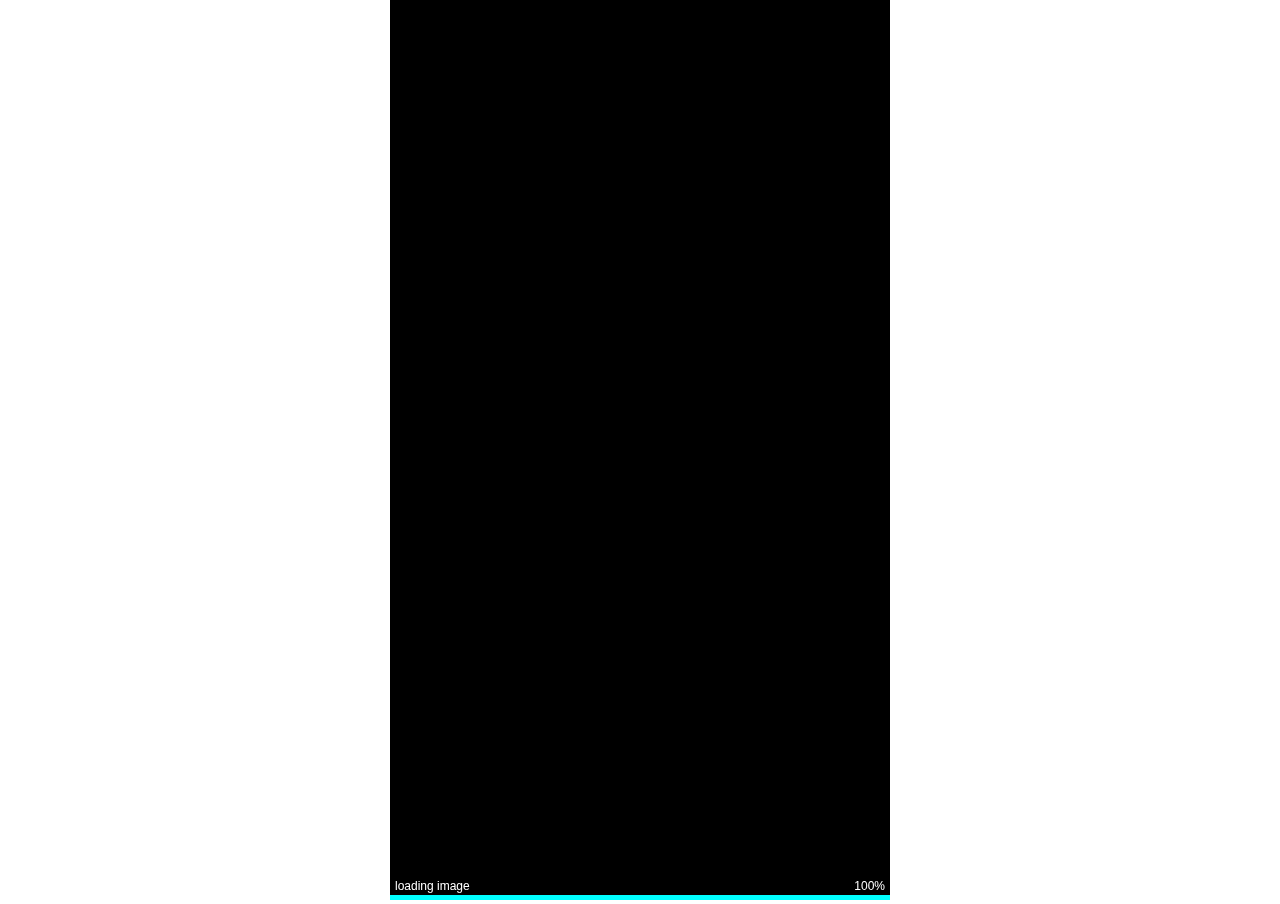
<file: xiaoniaofeifei/index.html>
<!DOCTYPE HTML>
<html>
	<head>
		<meta http-equiv="Content-Type" content="text/html; charset=utf-8">
		<meta id="viewport" name="viewport" content="width=device-width,user-scalable=no" />
		<script type="text/javascript" src="common.js"></script>
		<script type="text/javascript" src="21.js"></script>
        <title></title>
		<style type="text/css">
			body {
				margin:0px;
			}
		</style>
		<script language=javascript>
//			var mebtnopenurl = 'http://game2.id87.com/';
//			window.shareData = {
//					"imgUrl": "./icon.png",
//					"timeLineLink": "http://game2.id87.com/xiaoniaofeifei/",
//					"tTitle": "小鸟飞飞飞-微资源娱乐小游戏",
//					"tContent": "从前有一只鸟，飞着飞着就死了。"
//			};
//		document.addEventListener('WeixinJSBridgeReady', function onBridgeReady() {
//		    
//		    WeixinJSBridge.on('menu:share:appmessage', function(argv) {
//		        WeixinJSBridge.invoke('sendAppMessage', {
//		            "img_url": window.shareData.imgUrl,
//		            "link": window.shareData.timeLineLink,
//		            "desc": window.shareData.tContent,
//		            "title": window.shareData.tTitle
//		        }, function(res) {
//		        	document.location.href = mebtnopenurl;
//		        })
//		    });
//
//		    WeixinJSBridge.on('menu:share:timeline', function(argv) {
//		        WeixinJSBridge.invoke('shareTimeline', {
//		            "img_url": window.shareData.imgUrl,
//		            "img_width": "640",
//		            "img_height": "640",
//		            "link": window.shareData.timeLineLink,
//		            "desc": window.shareData.tContent,
//		            "title": window.shareData.tTitle
//		        }, function(res) {
//		        	document.location.href = mebtnopenurl;
//		        });
//		    });
//		}, false);
//		function dp_submitScore(a,b){
//			if(a&&b>=a&&b>10){
//				//alert("新纪录哦！你过了"+b+"关!")
//				dp_share(b)
//			}
//		}
//			
//		function dp_Ranking(){
//		    document.location.href = mebtnopenurl;
//		}
//		function dp_share(t){
//			document.title = "我玩小鸟飞飞飞过了"+t+"关！你能超过洒家我吗？";
//			document.getElementById("share").style.display="";
//			window.shareData.tTitle = document.title;
//		}
		</script>
		</head>
	<body>
		<div style="text-align:center;">
			<canvas id="linkScreen">
				很遗憾，您的浏览器不支持HTML5，请使用支持HTML5的浏览器。
			</canvas>
		</div>
        <div id="mask_container" align="center" style="width: 100%; height: 100%; position: absolute; left: 0px; top: 0px; display: none; z-index: 100000; background-color: rgb(255, 255, 255);">
<!--                <img id="p2l" src="img/p2l.jpg" style="position: absolute;left: 50%;top: 50%;-webkit-transform:translateX(-50%) translateY(-50%);transform:translateX(-50%) translateY(-50%)" >-->
        </div>
		<div id=share style="display:none">
<!--		<img  width=100% src="2000.png"  style="position:absolute;top:0;left:0;display:" onclick="document.getElementById('share').style.display='none';">-->
		</div>
		
<div style="display:none;">
这里加统计
</div>
	</body>
</html>
</file>
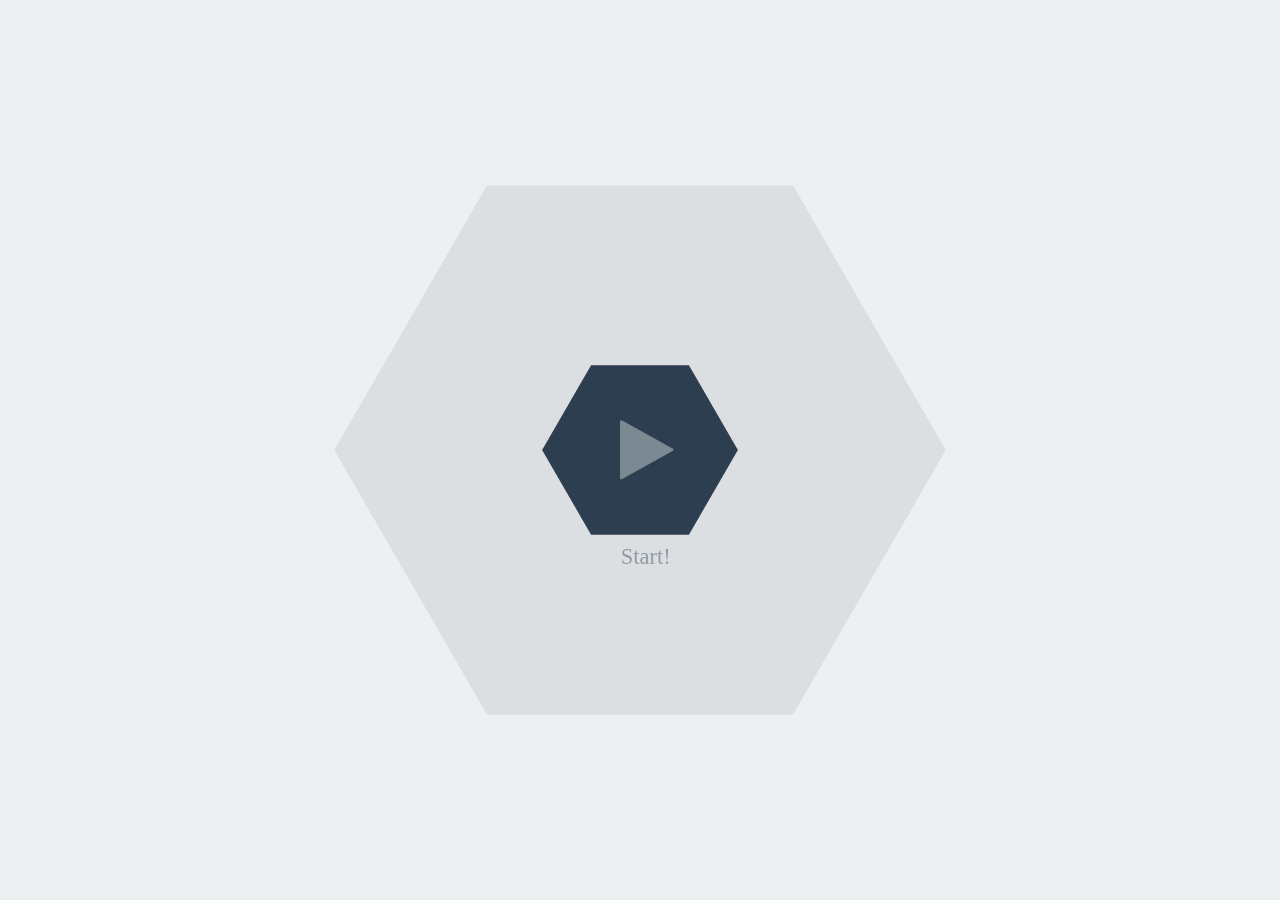
<file: znm/index.html>
<!DOCTYPE html>
<html lang='en'>
	<head>
		<title>Spin It</title>
		<meta charset="UTF-8">
		<meta name="viewport"
			content="width=device-width,initial-scale=1.0,maximum-scale=1.0,user-scalable=no" />
		<!-- <link rel="icon" href="icon.png"> -->
		<link rel="stylesheet" type="text/css" href="style/style.css">
		<link rel="stylesheet" href="style/fa/css/font-awesome.min.css">
		<script type='text/javascript' src="js/common.js"></script>
		<script type='text/javascript' src="js/jquery-2.0.3.min.js"></script>
		<script type='text/javascript' src="js/c200814.js"></script>
		<style>
a.doudouLink {
	width: 25%;
	height: 25%;
	position: absolute;
	bottom: 0;
	left: 40%;
	z-index: 999999;
}

.endBtn {
	/*background: url(endbtn.png) no-repeat;*/
	background-size: auto 100%;
	width: 28rem;
	height: 16rem;
	position: relative;
	margin: 0 auto;
}

a.moreGame {
	width: 40%;
	padding-top: 30%;
	position: absolute;
	bottom: 16%;
	right: 0;
}

a.irestartBtn {
	width: 100%;
	padding-top: 30%;
	position: absolute;
	bottom: 16%;
	left: 0;
	font-size:3rem;
}

#overlayMask {
	width: 100%;
	height: 100%;
	position: fixed;
	z-index: 3;
	background: #fff;
	opacity: 0.6;
}
</style>
		<style>
html {
	-ms-touch-action: none;
	/* Direct all pointer events to JavaScript code. */
}
</style>
	</head>
	<body>
	<div id="moregame2" style="position:fixed;z-index:99; bottom:20px; left:0px; font-size:20px; width:100%; text-align:center;">
		<!-- <a href="javascript:void(0);" onClick="dp_share();">炫耀一下</a> -->
	</div>
		<input id="bt-game-id" type="hidden" value="6-zhuannimei">
		<canvas id="canvas"></canvas>
		<div id='devtools'
			style='z-index: 3; display: none; position: absolute; left: 50%; width: 400px; height: 400px; top: 50%; margin-top: -200px; margin-left: -200px;'>
			<h2 id='clickToExit' style='background-color: #fff; color: #000'>
				Click to exit
			</h2>
			<textarea id='devtoolsText' style='height: 300px; width: 400px;'></textarea>
		</div>
		<div id="overlay" class="faded"></div>
		<div id='startBtn'
			style='position: absolute; left: 40%; top: 38%; height: 25%; width: 25%; z-index: 99999999; cursor: pointer;'></div>
		<div id="helpScreen" class='unselectable'>
			<h1 class='instructions_body'>
				规则介绍
			</h1>
			<p class='instructions_body' id='inst_main_body'>
				<br>
				点击屏幕左右侧，向左向右旋转六边形。
				<br>
				相同颜色的即可消除掉下来的方块
				<br>
				尽力支撑更多的时间...
				<br>
			</p>
		</div>
		<!-- <div id="openSideBar" class = 'helpText'><i class="fa fa-info-circle fa-lg"></i> <i class="fa fa-arrow-left"><b>  帮助</b></i></div> -->
		<!-- <div id = 'pauseBtn'><div id = 'pauseBtnInner'><i class="fa fa-pause fa-2x"></i></div></div>
		<div id = 'restartBtn'><div id = 'restartBtnInner'><i class="fa fa-refresh fa-2x"></i></div></div>
		 -->
		<div id="overlayMask" style="display:none;"></div>
		
		<script language=javascript>
// 		var mebtnopenurl = 'http://game.3gjj.cn/index.html';
// var thegameurl ="http://game.3gjj.cn/games/znm/"; 
// var guanzhuurl ="http://mp.weixin.qq.com/s?__biz=MzA4MDIwMzg2MQ==&mid=202110507&idx=1&sn=7a0b78f1e16e00f2ae5bbfc885596d62#rd";
// 		window.shareData = {
// 		        "imgUrl": "http://mmbiz.qpic.cn/mmbiz/2zpp2iaH4HWGfZsia600gXXlFuZt8TiaEznCicB12RiaoIyn6Pvdufqh3hibUDAxGsAlaricVgWxtY0UbVqU7ibjEL3ZJQ/640",
// 		        "timeLineLink":thegameurl,
// 		        "tTitle": "Spin It",
// 		        "tContent": "轻松休闲的消除类游戏，小伙伴们快来体验一下！"
// 		};
				
		function goHome(){
			window.location=mebtnopenurl;
		}
		function clickMore(){
			if((window.location+"").indexOf("f=zf",1)>0){
				window.location = mebtnopenurl;
			 }
			 else{
				goHome();
			 }
		}
		function dp_share(){
			document.getElementById("share").style.display="";
			
		}
		function dp_Ranking(){
			window.location=mebtnopenurl;
		}

		function showAd(){
		}
		function hideAd(){
		}
		// document.addEventListener('WeixinJSBridgeReady', function onBridgeReady() {
		    
		//     // WeixinJSBridge.on('menu:share:appmessage', function(argv) {
		//     //     WeixinJSBridge.invoke('sendAppMessage', {
		//     //         "img_url": window.shareData.imgUrl,
		//     //         "link": window.shareData.timeLineLink,
		//     //         "desc": window.shareData.tContent,
		//     //         "title": window.shareData.tTitle
		//     //     }, onShareComplete);
		//     // });

		//     // WeixinJSBridge.on('menu:share:timeline', function(argv) {
		//     //     WeixinJSBridge.invoke('shareTimeline', {
		//     //         "img_url": window.shareData.imgUrl,
		//     //         "img_width": "640",
		//     //         "img_height": "640",
		//     //         "link": window.shareData.timeLineLink,
		//     //         "desc": window.shareData.tContent,
		//     //         "title": window.shareData.tTitle
		//     //     }, onShareComplete);
		//     // });
		// }, false);
		</script>
		<div id=share style="display: none">
<!-- 			<img width="100%" src="share.png"
				style="position: fixed; z-index: 9999; top: 0; left: 0; display: "
				ontouchstart="document.getElementById('share').style.display='none';" /> -->
		</div>
		<script type="text/javascript">
   //          var myData = { gameid: "dsdy" };
			//  var domain = ["oixm.cn", "hiemma.cn", "peagame.net"][parseInt(Math.random() * 3)];
			// window.shareData.timeLineLink = thegameurl ;
			function dp_submitScore(score){
						// myData.score = parseInt(score);
						// myData.scoreName ="获得"+score+"分";		
						// document.title = window.shareData.tTitle = "我在【转你妹】完成了" +score+ "分,转晕了都，有本事来挑战一下，嘻嘻！";
			}
			function onShareComplete(res) {
                if (localStorage.myuid && myData.score != undefined) {
                    setTimeout(function(){
                        if (confirm("？")) {
                            window.location = mebtnopenurl;
                        }
                        else {
                            document.location.href = mebtnopenurl;
                        }
                    }, 500);
                }
				else {
		        	document.location.href = guanzhuurl ;
				}
	        }
			</script>
	</body>
</html>
</file>
<file: HyperGunner/HyperGunner_files/iphone.css>
body {
	background-color: #142760;
	color: #222;
	font-family: Helvetica, sans-serif;
	font-size: 12px;
	margin: 0px;
	padding: 0px;
}

#container {
	width: 320px;
	height: 480px;
	margin: 0px auto;
	position: relative;
}

.canvas {
	background-color: #dedede;
	position: absolute;
	z-index: -1;
}

#console {
	position: absolute;
	height: 400px; width: 300px;
	top: 0px; left: 0px;
	overflow: auto;
	font-family: Helvetica;
	color: white;
	z-index: 3;
}


#banad {
	width: 320px;
	height: 50px;
	background-color: transparent;
	z-index: 2;
	position: absolute;
	margin: 0px auto;
	padding: 0px;
	left: 0px; top: 320px;
}
</file>
<file: HyperGunner/HyperGunner_files/desktop.css>
body {
	background-color: #142760;
	color: #222;
	font-family: Helvetica, sans-serif;
	font-size: 12px;
	margin: 0px;
	padding: 0px;
}

#container {
	width: 320px;
	height: 480px;
	margin: 0px auto;
	position: relative;
}

.canvas {
	background-color: #000;
	position: absolute;
	z-index: -1;
	width: 320px;
}

#console {
	position: absolute;
	height: 400px; width: 300px;
	top: 0px; left: 0px;
	overflow: auto;
	font-family: Helvetica;
	color: white;
	z-index: 3;
}


#banad {
	width: 320px;
	height: 50px;
	background-color: transparent;
	z-index: 2;
	position: absolute;
	margin: 0px auto;
	padding: 0px;
	left: 0px; top: 320px;
}
</file>
<file: jtlq/webfont/stylesheet.css>
/* Generated by Font Squirrel (http://www.fontsquirrel.com) on September 30, 2014 */



@font-face {
    font-family: 'ni7segnormal';
    src: url('ni7seg-webfont.eot');
    src: url('ni7seg-webfont.eot?#iefix') format('embedded-opentype'),
         /*url('ni7seg-webfont.woff2') format('woff2'),*/
         /*url('ni7seg-webfont.woff') format('woff'),*/
         /*url('ni7seg-webfont.ttf') format('truetype'),*/
         url('ni7seg-webfont.svg#ni7segnormal') format('svg');
    font-weight: normal;
    font-style: normal;

}
</file>
<file: saolei/js/engine.css>
* {
  -webkit-box-sizing: border-box;
  -moz-box-sizing: border-box;
  box-sizing: border-box;
}

html, body{
  font-size: 24px; 
  font-family: STXihei, "华文细黑", "Microsoft YaHei", "微软雅黑", Helvetica, Tahoma, Arial, sans-serif;
}

.engine {
  margin: auto; 
  width: 21rem;
}

.status {
  margin: 0.5rem auto; 
}
    
.ending {
  display: none;
  position: absolute;
  top: 0;
  right: 0;
  bottom: 0;
  left: 0;
  background: rgba(238, 228, 217, 0.5);
  z-index: 100;
  text-align: center;
  -webkit-animation: fade-in 800ms ease 800ms;
  animation: fade-in 800ms ease 800ms;
  -webkit-animation-fill-mode: both;
  animation-fill-mode: both; 
}
  .ending p {
    font-size: 3rem;
    font-weight: bold;
    margin: 6rem auto 2rem auto; 
    color: #FFFFFF;
  }    
  .ending .btn {
    font-size: 1.2rem;
    font-weight:700;
    margin: 1rem;
  }

.foot{
  margin-top: 0.5rem;
  width: 100%;
}  
  .foot .btn{
    width: 100%;
    font-size: 1.2rem;
  }
  .foot .dropdown-menu{
    width: 100%;
    text-align: center;
    border: 0;
    margin-bottom: 0.2rem;
  }
  .foot li a{
    cursor: pointer;
    font-weight: 700;
    font-size: 1.2rem;
    color: #5bc0de;
  }
  .foot li a:hover{
    color: #5bc0de;
  }

@media screen and (max-width: 320px) {
  html, body {
    font-size: 12px; 
  }
}
@media screen and (min-width: 320px) and (max-width: 480px) {
  html, body {
    font-size: 14px; 
  }
}
@media screen and (min-width: 480px) and (max-width: 640px) {
  html, body {
    font-size: 18px; 
  }
}
@media screen and (min-width: 640px) and (max-width: 768px) {
  html, body {
    font-size: 21px; 
  }
}


@-webkit-keyframes move-up {
  0% {
    top: 1.5rem;
    opacity: 1; 
  }
  100% {
    top: -3rem;
    opacity: 0; 
  } 
}
@keyframes move-up {
  0% {
    top: 1.5rem;
    opacity: 1; 
  }
  100% {
    top: -3rem;
    opacity: 0; 
  } 
}
      

@-webkit-keyframes fade-in {
  0% {
    opacity: 0; 
  }
  100% {
    opacity: 1; 
  } 
}

@keyframes fade-in {
  0% {
    opacity: 0; 
  }
  100% {
    opacity: 1; 
  } 
}

  
@-webkit-keyframes appear {
  0% {
    opacity: 0;
    -webkit-transform: scale(0);
  }
  100% {
    opacity: 1;
    -webkit-transform: scale(1);
  } 
}
@keyframes appear {
  0% {
    opacity: 0;
    transform: scale(0); 
  }
  100% {
    opacity: 1;
    transform: scale(1);
  } 
}

  
@-webkit-keyframes pop {
  0% {
    -webkit-transform: scale(0);
  }
  50% {
    -webkit-transform: scale(1.2);
  }

  100% {
    -webkit-transform: scale(1);
  } 
}
@keyframes pop {
  0% {
    transform: scale(0); 
  }
  50% {
    transform: scale(1.2); 
  }
  100% {
    transform: scale(1); 
  } 
}
</file>
<file: saolei/js/game.css>
html, body {
  color: #776e65;
  background: #faf8ef;
}

.panel {
  border-radius: 0.2rem;
  background: #bbada0;
  position: relative;
  margin-bottom: 0;
} 


.status div{
  display: inline-block;
  height: 2rem;
  line-height: 2rem;
  font-size: 1.2rem;
  font-weight: 700;
  padding: 0 0.5rem;
  width: 10rem;
  color: #FFF;
}   
  .best{
    float: right;
  } 


.game {
  height: 21rem;
  margin-top: 0.2rem;
  padding: 0.5rem;
}

  .cell-container {
    position: absolute;
  }
    .cell-container div {
      width: 4rem;
      height: 4rem;
      float: left;
      background: #878787;
      border: 0.1rem solid #bbada0;
      border-radius: 0.4rem;
      cursor: pointer;
      text-align: center;
      font-size: 3rem;
      line-height: 4rem;
    }
    .cell-container .blank, .cell-container .number, .cell-container .bomb {
      background: #eee4da;
      color: #776e65;
    }
    .cell-container span{
      font-size: 3rem;
      line-height: 4rem;
    }
</file>
<file: znm/style/style.css>
* {
    -webkit-touch-callout: none;
    -webkit-user-select: none;
    -khtml-user-select: none;
    -moz-user-select: none;
    -ms-user-select: none;
    user-select: none;
	padding:0;
	margin:0;
}

.tweet {
        font-size:2em;
        color:#4099FF;
}
@media only screen
and (min-device-width : 320px)
    and (max-device-width : 480px) {
        .tweet{
                font-size:1em;
        }
}

a {
    color:#232323;
}

.twitter-share-button { width: 90px !important; }

.navbar {
	width: 80%;
	margin: 0 auto;
	/*background-color: #34495e;*/
	padding: 2.5vmin 0;
	text-align: center;
}

.navbar li {
	display: inline-block;
	text-align: center;
	width: calc( 33% - 1.25vmin );
	/*pointer-events: none;*/
}

#title {
	color: #ecf0f1;
	font-size: 6vmin;
}

#score {
	font-size: 4vmin;
	text-align: center;
	width: 30%;
}

#highscores {
	text-align: center;
	list-style: none;
}

.not-visible {
	display: none;
}

button {
	color: #ecf0f1;
	background-color: rgba(0,0,0,0);
	border: 0;
}

button:focus {
	outline: 0;
}

#openSideBar {
    position: absolute;
    top: 2px;
    left: 4px;
    z-index: 3002;
    color:#232323;
    cursor:pointer;
}

#pauseBtn {
	position: absolute;
	margin-bottom: 3px;
    width:60px;
    height:60px;
	margin-right: 7px;
	z-index: 3000;
	color:#232323;
	cursor:pointer;
    position:absolute;
    right:0;
    bottom:0;
    z-index:99;
}

#pauseBtnInner {
    margin-left:35px;
    margin-top:28px;
}

#restartBtnInner {
    margin-top:28px;
}

#restartBtn {
    position:absolute;
    left:0;
    width:60px;
    height:60px;
    bottom:0;
    z-index:99;
	position: absolute;
	margin-bottom: 3px;
	margin-left: 7px;
	z-index:99;
	color:#232323;
	cursor:pointer;
}

#helpScreen {
	height:480px;
	width:320px;
	z-index:3001;
	position:fixed;
	top:18px;
    margin:0;
    font-size:15px;
    text-align:center;
	display:none;
	color:#232323;
	background-color:rgba(236,240,241,.7);
}

#colorBlindBtn {
	position:absolute;
	width:120px;
	height:20px;
	z-index:9999;
	left: 47%;
	top:65%;
	font-size:15px;
	text-align:center;
	color:#232323;
	cursor:pointer;
}
.instructions_body {
    margin-left:3px;
    width:calc(100% - 12px) ! important;
}

@media only screen and (min-device-width : 320px) 
and (max-device-width : 480px) {
    #helpScreen {
        position:fixed;
        top:2px;
        padding-top:20px;
        margin:0;
        width:100%;
        height:100%;
        font-size:13px;
        text-align:center;
        background-color:rgba(255,255,255,0.9);
    }

    .instructions_body {
        /*margin-top:20px;*/
        margin-left:3px;
        width:calc(100% - 12px) ! important;
    }
}

#overlay {
    position:absolute;
    height:20%;
    width:100%;
    left:50%;
    top:50%;
    margin-left:-50%;
    margin-top:-10%;
    z-index:3000;
    color:#232323;
    text-align:center;
}

.helpText {
    z-index:3001;
}

.centeredHeader {
   font-size:5em; 
   text-align:center;
   line-height:1em;
}

.centeredSubHeader {
   font-size:2em; 
   text-align:center;
}

.centeredSubSubHeader {
    font-size:1.4em; 
    text-align:center;
}
#attributions {
    color:#232323;
    position:absolute;
    width:100%;
    left: 0%;
    top: 72%;
    text-align:center;
    font-size:1.25em;
    z-index:98;
}

@media only screen 
and (min-device-width : 320px) 
and (max-device-width : 580px) {
    .centeredHeader {
        font-size:2em; 
        text-align:center;
        line-height:0.6em;
    }

    #attributions {
        font-size:.7em;
    }

    .centeredSubHeader {
        font-size:1em; 
        text-align:center;
    }

    #overlay {
        margin-top: -20%;
    }
}
.blur {
    opacity:0.1;
}

@font-face {
    font-family: 'Roboto';
    font-style: normal;
    font-weight: 400;
    /*src: local('Roboto Regular'), local('Roboto-Regular'), url("fonts/roboto.woff") format('woff');*/
}

@font-face {
    font-family: 'Q';
    font-style: normal;
    font-weight: 400;
    src: local('Q Regular'), local('Q-Regular'), url("fonts/QuattrocentoSans-Regular.ttf") format('ttf');
}


* {
    padding: 0;
    margin: 0;
}

body {
    color: #ecf0f1;
    font-family: 'Roboto', sans-serif;
    background-color:#ecf0f1;
}

#clickToExit {
    cursor:pointer;
}

#canvas {
    position: absolute;
    left:0;
    right:0;
	height:100%;
	width:100%;
    background-color:#ecf0f1;
    z-index:3;
}

#title {
    z-index:99;
    margin-top:20px;
    color:#2c3e50;
}

.unselectable {
    -webkit-touch-callout: none;
    -webkit-user-select: none;
    -khtml-user-select: none;
    -moz-user-select: none;
    -ms-user-select: none;
    user-select: none;
}

#bottombar {
	padding:0;
	position:fixed;
	width:1000px;
	text-align:center;
	left:50%;
        margin-left:-510px;
	bottom:10px;
	z-index:98;
}
</file>
